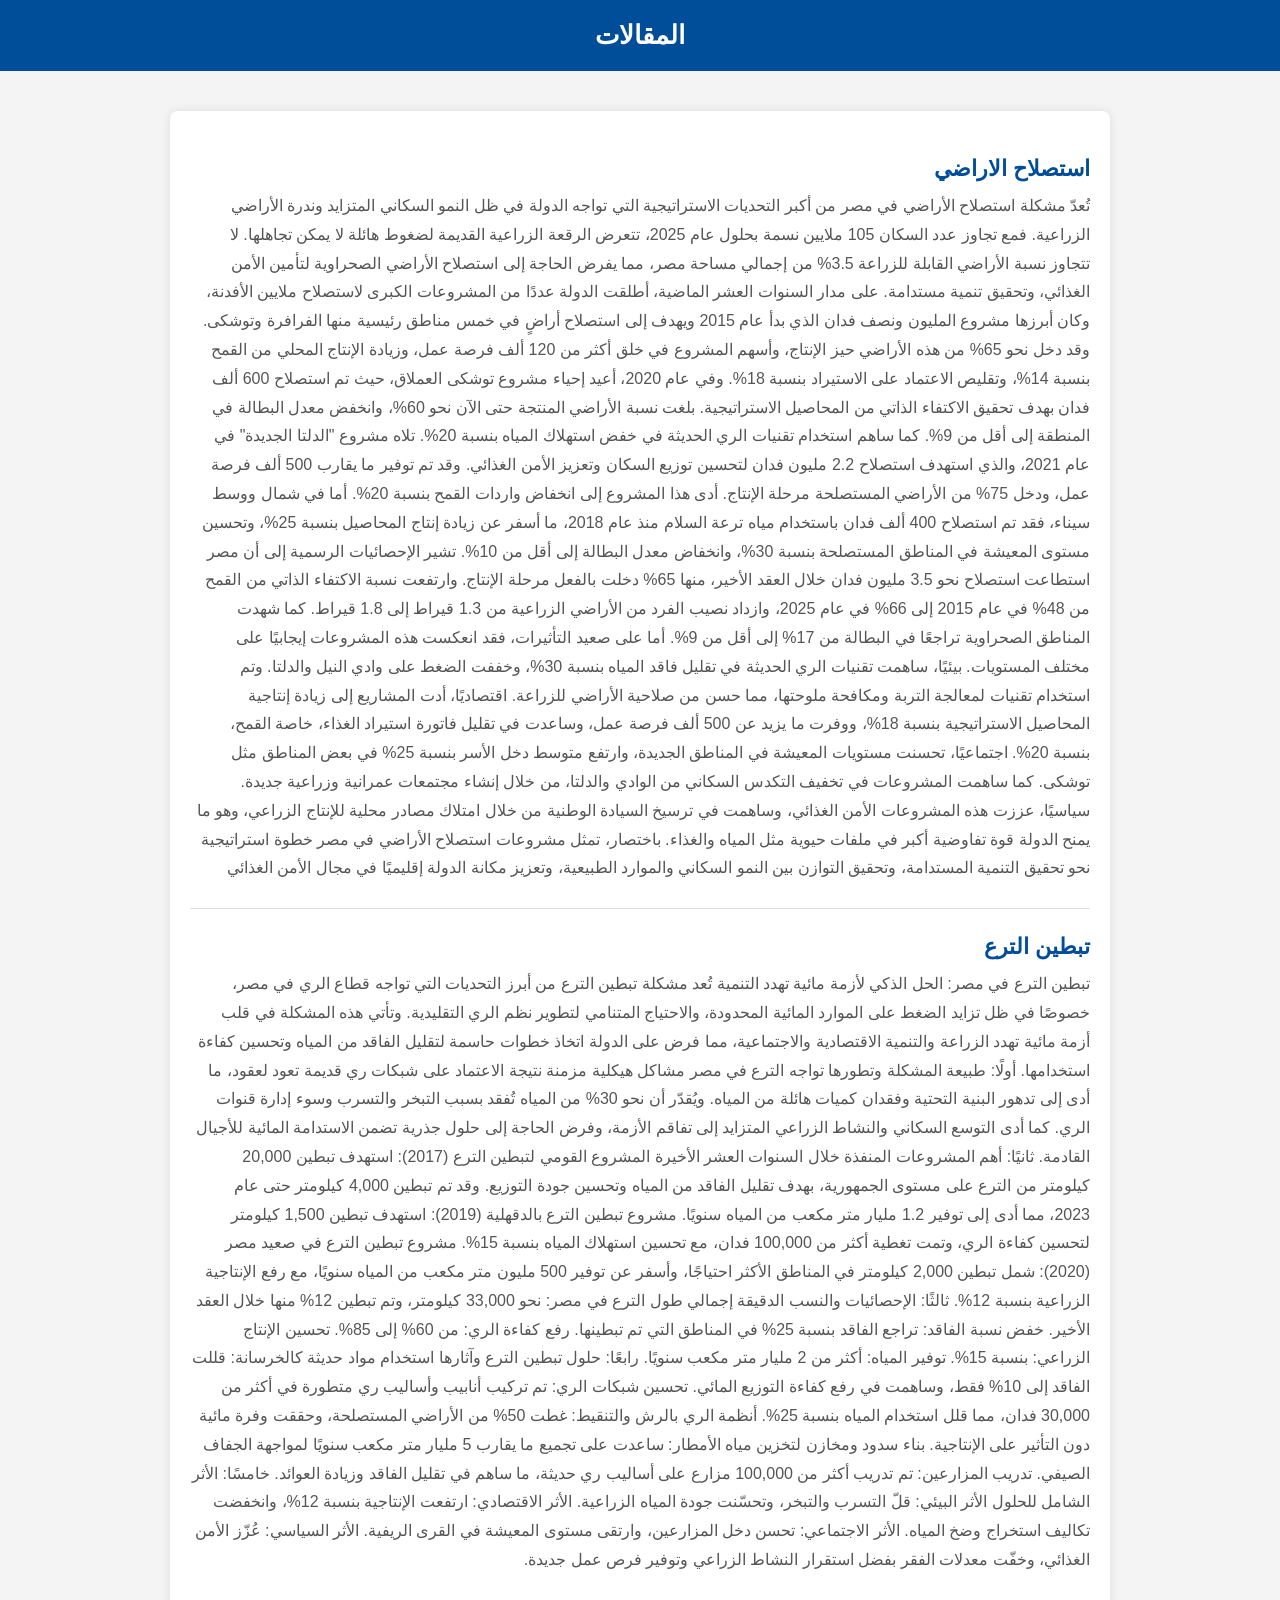
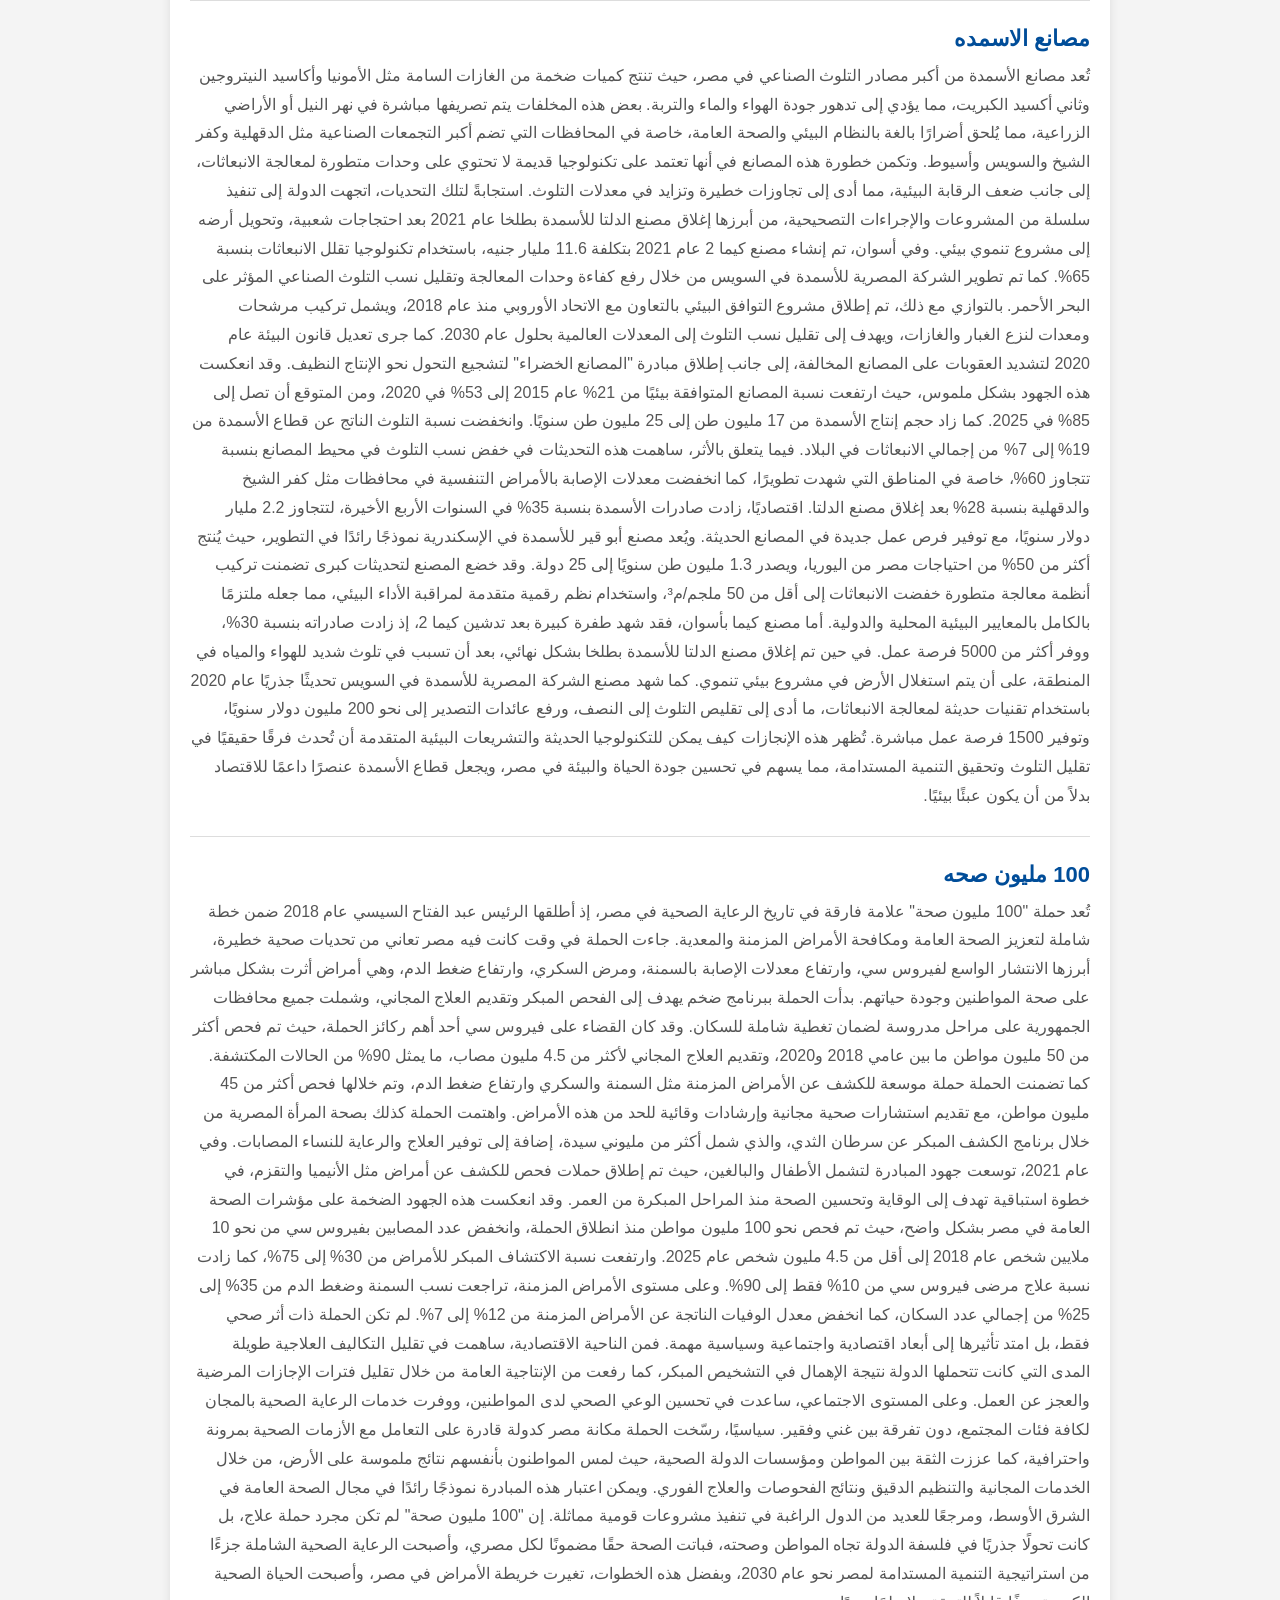
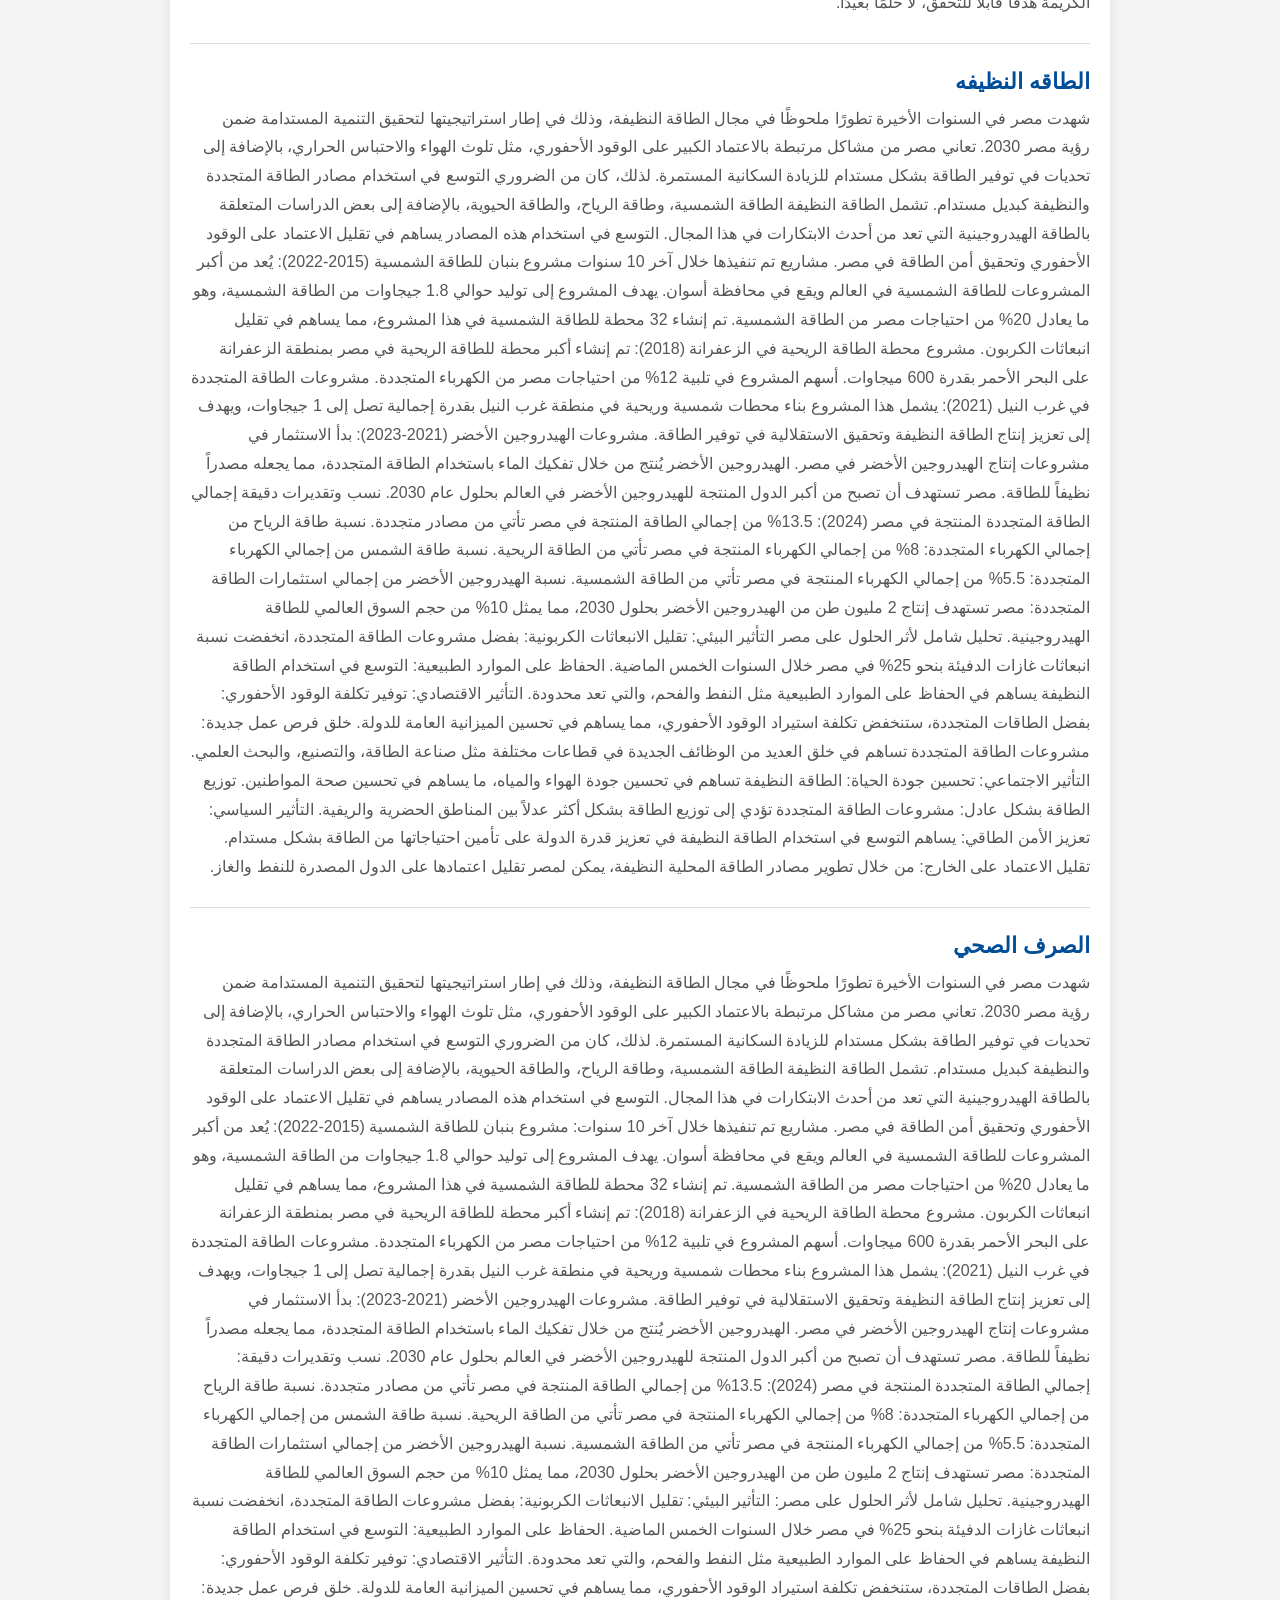
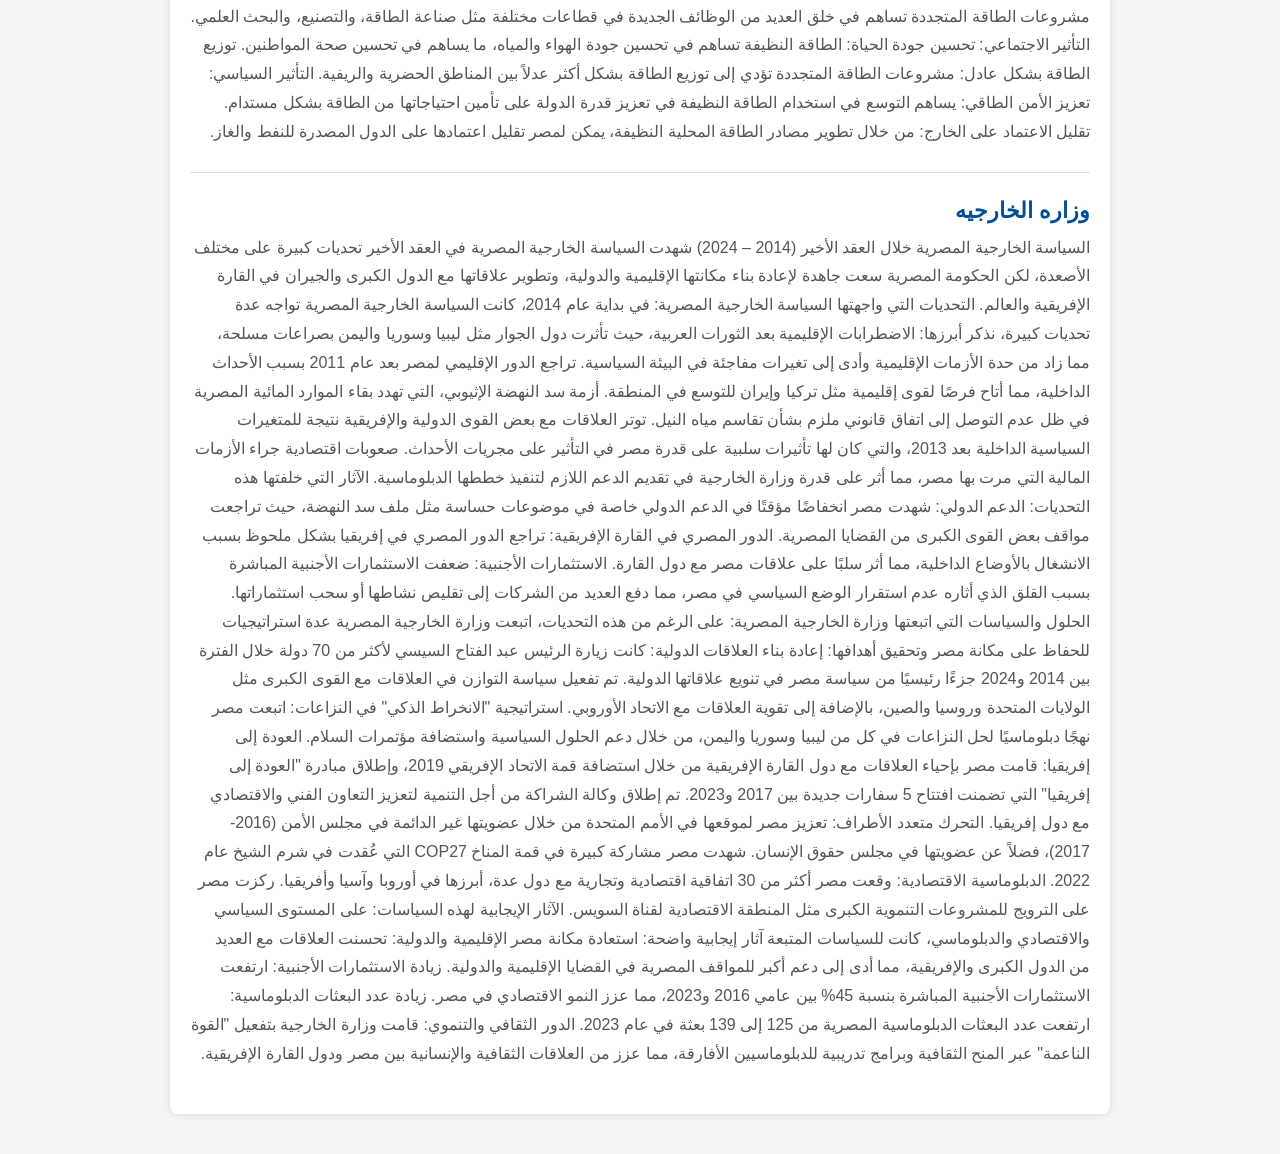
<file: maqalat.html>
<!DOCTYPE html>
<html lang="ar" dir="rtl">
<head>
  <meta charset="UTF-8">
  <title> المقالات</title>
  <style>
    body {
      font-family: 'Arial', sans-serif;
      background-color: #f4f4f4;
      margin: 0;
      padding: 0;
    }

    header {
      background-color:#004d99;
      color: white;
      padding: 20px;
      text-align: center;
      font-size: 26px;
      font-weight: bold;
    }

    .container {
      max-width: 900px;
      margin: 40px auto;
      padding: 20px;
      background-color: #fff;
      box-shadow: 0 0 10px rgba(0,0,0,0.1);
      border-radius: 8px;
    }

    .article {
      border-bottom: 1px solid #ddd;
      padding: 25px 0;
    }

    .article:last-child {
      border-bottom: none;
    }

    .article-title {
      font-size: 22px;
      font-weight: bold;
      margin-bottom: 10px;
      color: #004d99;
    }

    .article-content {
      font-size: 16px;
      color: #555;
      line-height: 1.8;
    }
  </style>
</head>
<body>

  <header>المقالات</header>

  <div class="container">

    <div class="article">
      <div class="article-title">استصلاح الاراضي</div>
      <div class="article-content">
        تُعدّ مشكلة استصلاح الأراضي في مصر من أكبر التحديات الاستراتيجية التي تواجه الدولة في ظل النمو السكاني المتزايد وندرة الأراضي الزراعية. فمع تجاوز عدد السكان 105 ملايين نسمة بحلول عام 2025، تتعرض الرقعة الزراعية القديمة لضغوط هائلة لا يمكن تجاهلها. لا تتجاوز نسبة الأراضي القابلة للزراعة 3.5% من إجمالي مساحة مصر، مما يفرض الحاجة إلى استصلاح الأراضي الصحراوية لتأمين الأمن الغذائي، وتحقيق تنمية مستدامة.

على مدار السنوات العشر الماضية، أطلقت الدولة عددًا من المشروعات الكبرى لاستصلاح ملايين الأفدنة، وكان أبرزها مشروع المليون ونصف فدان الذي بدأ عام 2015 ويهدف إلى استصلاح أراضٍ في خمس مناطق رئيسية منها الفرافرة وتوشكى. وقد دخل نحو 65% من هذه الأراضي حيز الإنتاج، وأسهم المشروع في خلق أكثر من 120 ألف فرصة عمل، وزيادة الإنتاج المحلي من القمح بنسبة 14%، وتقليص الاعتماد على الاستيراد بنسبة 18%.

وفي عام 2020، أعيد إحياء مشروع توشكى العملاق، حيث تم استصلاح 600 ألف فدان بهدف تحقيق الاكتفاء الذاتي من المحاصيل الاستراتيجية. بلغت نسبة الأراضي المنتجة حتى الآن نحو 60%، وانخفض معدل البطالة في المنطقة إلى أقل من 9%. كما ساهم استخدام تقنيات الري الحديثة في خفض استهلاك المياه بنسبة 20%.

تلاه مشروع "الدلتا الجديدة" في عام 2021، والذي استهدف استصلاح 2.2 مليون فدان لتحسين توزيع السكان وتعزيز الأمن الغذائي. وقد تم توفير ما يقارب 500 ألف فرصة عمل، ودخل 75% من الأراضي المستصلحة مرحلة الإنتاج. أدى هذا المشروع إلى انخفاض واردات القمح بنسبة 20%.

أما في شمال ووسط سيناء، فقد تم استصلاح 400 ألف فدان باستخدام مياه ترعة السلام منذ عام 2018، ما أسفر عن زيادة إنتاج المحاصيل بنسبة 25%، وتحسين مستوى المعيشة في المناطق المستصلحة بنسبة 30%، وانخفاض معدل البطالة إلى أقل من 10%.

تشير الإحصائيات الرسمية إلى أن مصر استطاعت استصلاح نحو 3.5 مليون فدان خلال العقد الأخير، منها 65% دخلت بالفعل مرحلة الإنتاج. وارتفعت نسبة الاكتفاء الذاتي من القمح من 48% في عام 2015 إلى 66% في عام 2025، وازداد نصيب الفرد من الأراضي الزراعية من 1.3 قيراط إلى 1.8 قيراط. كما شهدت المناطق الصحراوية تراجعًا في البطالة من 17% إلى أقل من 9%.

أما على صعيد التأثيرات، فقد انعكست هذه المشروعات إيجابيًا على مختلف المستويات. بيئيًا، ساهمت تقنيات الري الحديثة في تقليل فاقد المياه بنسبة 30%، وخففت الضغط على وادي النيل والدلتا. وتم استخدام تقنيات لمعالجة التربة ومكافحة ملوحتها، مما حسن من صلاحية الأراضي للزراعة.

اقتصاديًا، أدت المشاريع إلى زيادة إنتاجية المحاصيل الاستراتيجية بنسبة 18%، ووفرت ما يزيد عن 500 ألف فرصة عمل، وساعدت في تقليل فاتورة استيراد الغذاء، خاصة القمح، بنسبة 20%. اجتماعيًا، تحسنت مستويات المعيشة في المناطق الجديدة، وارتفع متوسط دخل الأسر بنسبة 25% في بعض المناطق مثل توشكى. كما ساهمت المشروعات في تخفيف التكدس السكاني من الوادي والدلتا، من خلال إنشاء مجتمعات عمرانية وزراعية جديدة.

سياسيًا، عززت هذه المشروعات الأمن الغذائي، وساهمت في ترسيخ السيادة الوطنية من خلال امتلاك مصادر محلية للإنتاج الزراعي، وهو ما يمنح الدولة قوة تفاوضية أكبر في ملفات حيوية مثل المياه والغذاء.

باختصار، تمثل مشروعات استصلاح الأراضي في مصر خطوة استراتيجية نحو تحقيق التنمية المستدامة، وتحقيق التوازن بين النمو السكاني والموارد الطبيعية، وتعزيز مكانة الدولة إقليميًا في مجال الأمن الغذائي
      </div>
    </div>

    <div class="article">
      <div class="article-title">تبطين الترع</div>
      <div class="article-content">
        تبطين الترع في مصر: الحل الذكي لأزمة مائية تهدد التنمية

تُعد مشكلة تبطين الترع من أبرز التحديات التي تواجه قطاع الري في مصر، خصوصًا في ظل تزايد الضغط على الموارد المائية المحدودة، والاحتياج المتنامي لتطوير نظم الري التقليدية. وتأتي هذه المشكلة في قلب أزمة مائية تهدد الزراعة والتنمية الاقتصادية والاجتماعية، مما فرض على الدولة اتخاذ خطوات حاسمة لتقليل الفاقد من المياه وتحسين كفاءة استخدامها.

أولًا: طبيعة المشكلة وتطورها
تواجه الترع في مصر مشاكل هيكلية مزمنة نتيجة الاعتماد على شبكات ري قديمة تعود لعقود، ما أدى إلى تدهور البنية التحتية وفقدان كميات هائلة من المياه. ويُقدّر أن نحو 30% من المياه تُفقد بسبب التبخر والتسرب وسوء إدارة قنوات الري. كما أدى التوسع السكاني والنشاط الزراعي المتزايد إلى تفاقم الأزمة، وفرض الحاجة إلى حلول جذرية تضمن الاستدامة المائية للأجيال القادمة.

ثانيًا: أهم المشروعات المنفذة خلال السنوات العشر الأخيرة
المشروع القومي لتبطين الترع (2017):
استهدف تبطين 20,000 كيلومتر من الترع على مستوى الجمهورية، بهدف تقليل الفاقد من المياه وتحسين جودة التوزيع. وقد تم تبطين 4,000 كيلومتر حتى عام 2023، مما أدى إلى توفير 1.2 مليار متر مكعب من المياه سنويًا.

مشروع تبطين الترع بالدقهلية (2019):
استهدف تبطين 1,500 كيلومتر لتحسين كفاءة الري، وتمت تغطية أكثر من 100,000 فدان، مع تحسين استهلاك المياه بنسبة 15%.

مشروع تبطين الترع في صعيد مصر (2020):
شمل تبطين 2,000 كيلومتر في المناطق الأكثر احتياجًا، وأسفر عن توفير 500 مليون متر مكعب من المياه سنويًا، مع رفع الإنتاجية الزراعية بنسبة 12%.

ثالثًا: الإحصائيات والنسب الدقيقة
إجمالي طول الترع في مصر: نحو 33,000 كيلومتر، وتم تبطين 12% منها خلال العقد الأخير.

خفض نسبة الفاقد: تراجع الفاقد بنسبة 25% في المناطق التي تم تبطينها.

رفع كفاءة الري: من 60% إلى 85%.

تحسين الإنتاج الزراعي: بنسبة 15%.

توفير المياه: أكثر من 2 مليار متر مكعب سنويًا.

رابعًا: حلول تبطين الترع وآثارها
استخدام مواد حديثة كالخرسانة:
قللت الفاقد إلى 10% فقط، وساهمت في رفع كفاءة التوزيع المائي.

تحسين شبكات الري:
تم تركيب أنابيب وأساليب ري متطورة في أكثر من 30,000 فدان، مما قلل استخدام المياه بنسبة 25%.

أنظمة الري بالرش والتنقيط:
غطت 50% من الأراضي المستصلحة، وحققت وفرة مائية دون التأثير على الإنتاجية.

بناء سدود ومخازن لتخزين مياه الأمطار:
ساعدت على تجميع ما يقارب 5 مليار متر مكعب سنويًا لمواجهة الجفاف الصيفي.

تدريب المزارعين:
تم تدريب أكثر من 100,000 مزارع على أساليب ري حديثة، ما ساهم في تقليل الفاقد وزيادة العوائد.

خامسًا: الأثر الشامل للحلول
الأثر البيئي:
قلّ التسرب والتبخر، وتحسّنت جودة المياه الزراعية.

الأثر الاقتصادي:
ارتفعت الإنتاجية بنسبة 12%، وانخفضت تكاليف استخراج وضخ المياه.

الأثر الاجتماعي:
تحسن دخل المزارعين، وارتقى مستوى المعيشة في القرى الريفية.

الأثر السياسي:
عُزّز الأمن الغذائي، وخفّت معدلات الفقر بفضل استقرار النشاط الزراعي وتوفير فرص عمل جديدة.


      </div>
    </div>

    <div class="article">
      <div class="article-title">مصانع الاسمده</div>
      <div class="article-content">
        تُعد مصانع الأسمدة من أكبر مصادر التلوث الصناعي في مصر، حيث تنتج كميات ضخمة من الغازات السامة مثل الأمونيا وأكاسيد النيتروجين وثاني أكسيد الكبريت، مما يؤدي إلى تدهور جودة الهواء والماء والتربة. بعض هذه المخلفات يتم تصريفها مباشرة في نهر النيل أو الأراضي الزراعية، مما يُلحق أضرارًا بالغة بالنظام البيئي والصحة العامة، خاصة في المحافظات التي تضم أكبر التجمعات الصناعية مثل الدقهلية وكفر الشيخ والسويس وأسيوط. وتكمن خطورة هذه المصانع في أنها تعتمد على تكنولوجيا قديمة لا تحتوي على وحدات متطورة لمعالجة الانبعاثات، إلى جانب ضعف الرقابة البيئية، مما أدى إلى تجاوزات خطيرة وتزايد في معدلات التلوث.

        استجابةً لتلك التحديات، اتجهت الدولة إلى تنفيذ سلسلة من المشروعات والإجراءات التصحيحية، من أبرزها إغلاق مصنع الدلتا للأسمدة بطلخا عام 2021 بعد احتجاجات شعبية، وتحويل أرضه إلى مشروع تنموي بيئي. وفي أسوان، تم إنشاء مصنع كيما 2 عام 2021 بتكلفة 11.6 مليار جنيه، باستخدام تكنولوجيا تقلل الانبعاثات بنسبة 65%. كما تم تطوير الشركة المصرية للأسمدة في السويس من خلال رفع كفاءة وحدات المعالجة وتقليل نسب التلوث الصناعي المؤثر على البحر الأحمر.
        
        بالتوازي مع ذلك، تم إطلاق مشروع التوافق البيئي بالتعاون مع الاتحاد الأوروبي منذ عام 2018، ويشمل تركيب مرشحات ومعدات لنزع الغبار والغازات، ويهدف إلى تقليل نسب التلوث إلى المعدلات العالمية بحلول عام 2030. كما جرى تعديل قانون البيئة عام 2020 لتشديد العقوبات على المصانع المخالفة، إلى جانب إطلاق مبادرة "المصانع الخضراء" لتشجيع التحول نحو الإنتاج النظيف.
        
        وقد انعكست هذه الجهود بشكل ملموس، حيث ارتفعت نسبة المصانع المتوافقة بيئيًا من 21% عام 2015 إلى 53% في 2020، ومن المتوقع أن تصل إلى 85% في 2025. كما زاد حجم إنتاج الأسمدة من 17 مليون طن إلى 25 مليون طن سنويًا. وانخفضت نسبة التلوث الناتج عن قطاع الأسمدة من 19% إلى 7% من إجمالي الانبعاثات في البلاد.
        
        فيما يتعلق بالأثر، ساهمت هذه التحديثات في خفض نسب التلوث في محيط المصانع بنسبة تتجاوز 60%، خاصة في المناطق التي شهدت تطويرًا، كما انخفضت معدلات الإصابة بالأمراض التنفسية في محافظات مثل كفر الشيخ والدقهلية بنسبة 28% بعد إغلاق مصنع الدلتا. اقتصاديًا، زادت صادرات الأسمدة بنسبة 35% في السنوات الأربع الأخيرة، لتتجاوز 2.2 مليار دولار سنويًا، مع توفير فرص عمل جديدة في المصانع الحديثة.
        
        ويُعد مصنع أبو قير للأسمدة في الإسكندرية نموذجًا رائدًا في التطوير، حيث يُنتج أكثر من 50% من احتياجات مصر من اليوريا، ويصدر 1.3 مليون طن سنويًا إلى 25 دولة. وقد خضع المصنع لتحديثات كبرى تضمنت تركيب أنظمة معالجة متطورة خفضت الانبعاثات إلى أقل من 50 ملجم/م³، واستخدام نظم رقمية متقدمة لمراقبة الأداء البيئي، مما جعله ملتزمًا بالكامل بالمعايير البيئية المحلية والدولية. أما مصنع كيما بأسوان، فقد شهد طفرة كبيرة بعد تدشين كيما 2، إذ زادت صادراته بنسبة 30%، ووفر أكثر من 5000 فرصة عمل. في حين تم إغلاق مصنع الدلتا للأسمدة بطلخا بشكل نهائي، بعد أن تسبب في تلوث شديد للهواء والمياه في المنطقة، على أن يتم استغلال الأرض في مشروع بيئي تنموي.
        
        كما شهد مصنع الشركة المصرية للأسمدة في السويس تحديثًا جذريًا عام 2020 باستخدام تقنيات حديثة لمعالجة الانبعاثات، ما أدى إلى تقليص التلوث إلى النصف، ورفع عائدات التصدير إلى نحو 200 مليون دولار سنويًا، وتوفير 1500 فرصة عمل مباشرة.
        
        تُظهر هذه الإنجازات كيف يمكن للتكنولوجيا الحديثة والتشريعات البيئية المتقدمة أن تُحدث فرقًا حقيقيًا في تقليل التلوث وتحقيق التنمية المستدامة، مما يسهم في تحسين جودة الحياة والبيئة في مصر، ويجعل قطاع الأسمدة عنصرًا داعمًا للاقتصاد بدلاً من أن يكون عبئًا بيئيًا.
        
        
      </div>
    </div>

    <div class="article">
      <div class="article-title">100 مليون صحه</div>
      <div class="article-content">
        تُعد حملة "100 مليون صحة" علامة فارقة في تاريخ الرعاية الصحية في مصر، إذ أطلقها الرئيس عبد الفتاح السيسي عام 2018 ضمن خطة شاملة لتعزيز الصحة العامة ومكافحة الأمراض المزمنة والمعدية. جاءت الحملة في وقت كانت فيه مصر تعاني من تحديات صحية خطيرة، أبرزها الانتشار الواسع لفيروس سي، وارتفاع معدلات الإصابة بالسمنة، ومرض السكري، وارتفاع ضغط الدم، وهي أمراض أثرت بشكل مباشر على صحة المواطنين وجودة حياتهم.

بدأت الحملة ببرنامج ضخم يهدف إلى الفحص المبكر وتقديم العلاج المجاني، وشملت جميع محافظات الجمهورية على مراحل مدروسة لضمان تغطية شاملة للسكان. وقد كان القضاء على فيروس سي أحد أهم ركائز الحملة، حيث تم فحص أكثر من 50 مليون مواطن ما بين عامي 2018 و2020، وتقديم العلاج المجاني لأكثر من 4.5 مليون مصاب، ما يمثل 90% من الحالات المكتشفة. كما تضمنت الحملة حملة موسعة للكشف عن الأمراض المزمنة مثل السمنة والسكري وارتفاع ضغط الدم، وتم خلالها فحص أكثر من 45 مليون مواطن، مع تقديم استشارات صحية مجانية وإرشادات وقائية للحد من هذه الأمراض.

واهتمت الحملة كذلك بصحة المرأة المصرية من خلال برنامج الكشف المبكر عن سرطان الثدي، والذي شمل أكثر من مليوني سيدة، إضافة إلى توفير العلاج والرعاية للنساء المصابات. وفي عام 2021، توسعت جهود المبادرة لتشمل الأطفال والبالغين، حيث تم إطلاق حملات فحص للكشف عن أمراض مثل الأنيميا والتقزم، في خطوة استباقية تهدف إلى الوقاية وتحسين الصحة منذ المراحل المبكرة من العمر.

وقد انعكست هذه الجهود الضخمة على مؤشرات الصحة العامة في مصر بشكل واضح، حيث تم فحص نحو 100 مليون مواطن منذ انطلاق الحملة، وانخفض عدد المصابين بفيروس سي من نحو 10 ملايين شخص عام 2018 إلى أقل من 4.5 مليون شخص عام 2025. وارتفعت نسبة الاكتشاف المبكر للأمراض من 30% إلى 75%، كما زادت نسبة علاج مرضى فيروس سي من 10% فقط إلى 90%. وعلى مستوى الأمراض المزمنة، تراجعت نسب السمنة وضغط الدم من 35% إلى 25% من إجمالي عدد السكان، كما انخفض معدل الوفيات الناتجة عن الأمراض المزمنة من 12% إلى 7%.

لم تكن الحملة ذات أثر صحي فقط، بل امتد تأثيرها إلى أبعاد اقتصادية واجتماعية وسياسية مهمة. فمن الناحية الاقتصادية، ساهمت في تقليل التكاليف العلاجية طويلة المدى التي كانت تتحملها الدولة نتيجة الإهمال في التشخيص المبكر، كما رفعت من الإنتاجية العامة من خلال تقليل فترات الإجازات المرضية والعجز عن العمل. وعلى المستوى الاجتماعي، ساعدت في تحسين الوعي الصحي لدى المواطنين، ووفرت خدمات الرعاية الصحية بالمجان لكافة فئات المجتمع، دون تفرقة بين غني وفقير.

سياسيًا، رسّخت الحملة مكانة مصر كدولة قادرة على التعامل مع الأزمات الصحية بمرونة واحترافية، كما عززت الثقة بين المواطن ومؤسسات الدولة الصحية، حيث لمس المواطنون بأنفسهم نتائج ملموسة على الأرض، من خلال الخدمات المجانية والتنظيم الدقيق ونتائج الفحوصات والعلاج الفوري. ويمكن اعتبار هذه المبادرة نموذجًا رائدًا في مجال الصحة العامة في الشرق الأوسط، ومرجعًا للعديد من الدول الراغبة في تنفيذ مشروعات قومية مماثلة.

إن "100 مليون صحة" لم تكن مجرد حملة علاج، بل كانت تحولًا جذريًا في فلسفة الدولة تجاه المواطن وصحته، فباتت الصحة حقًا مضمونًا لكل مصري، وأصبحت الرعاية الصحية الشاملة جزءًا من استراتيجية التنمية المستدامة لمصر نحو عام 2030، وبفضل هذه الخطوات، تغيرت خريطة الأمراض في مصر، وأصبحت الحياة الصحية الكريمة هدفًا قابلاً للتحقق، لا حلمًا بعيدًا.


      </div>
    </div>

    <div class="article">
      <div class="article-title">الطاقه النظيفه</div>
      <div class="article-content">
        شهدت مصر في السنوات الأخيرة تطورًا ملحوظًا في مجال الطاقة النظيفة، وذلك في إطار استراتيجيتها لتحقيق التنمية المستدامة ضمن رؤية مصر 2030. تعاني مصر من مشاكل مرتبطة بالاعتماد الكبير على الوقود الأحفوري، مثل تلوث الهواء والاحتباس الحراري، بالإضافة إلى تحديات في توفير الطاقة بشكل مستدام للزيادة السكانية المستمرة. لذلك، كان من الضروري التوسع في استخدام مصادر الطاقة المتجددة والنظيفة كبديل مستدام.

تشمل الطاقة النظيفة الطاقة الشمسية، وطاقة الرياح، والطاقة الحيوية، بالإضافة إلى بعض الدراسات المتعلقة بالطاقة الهيدروجينية التي تعد من أحدث الابتكارات في هذا المجال. التوسع في استخدام هذه المصادر يساهم في تقليل الاعتماد على الوقود الأحفوري وتحقيق أمن الطاقة في مصر.

مشاريع تم تنفيذها خلال آخر 10 سنوات

مشروع بنبان للطاقة الشمسية (2015-2022):
يُعد من أكبر المشروعات للطاقة الشمسية في العالم ويقع في محافظة أسوان. يهدف المشروع إلى توليد حوالي 1.8 جيجاوات من الطاقة الشمسية، وهو ما يعادل 20% من احتياجات مصر من الطاقة الشمسية. تم إنشاء 32 محطة للطاقة الشمسية في هذا المشروع، مما يساهم في تقليل انبعاثات الكربون.

مشروع محطة الطاقة الريحية في الزعفرانة (2018):
تم إنشاء أكبر محطة للطاقة الريحية في مصر بمنطقة الزعفرانة على البحر الأحمر بقدرة 600 ميجاوات. أسهم المشروع في تلبية 12% من احتياجات مصر من الكهرباء المتجددة.

مشروعات الطاقة المتجددة في غرب النيل (2021):
يشمل هذا المشروع بناء محطات شمسية وريحية في منطقة غرب النيل بقدرة إجمالية تصل إلى 1 جيجاوات، ويهدف إلى تعزيز إنتاج الطاقة النظيفة وتحقيق الاستقلالية في توفير الطاقة.

مشروعات الهيدروجين الأخضر (2021-2023):
بدأ الاستثمار في مشروعات إنتاج الهيدروجين الأخضر في مصر. الهيدروجين الأخضر يُنتج من خلال تفكيك الماء باستخدام الطاقة المتجددة، مما يجعله مصدراً نظيفاً للطاقة. مصر تستهدف أن تصبح من أكبر الدول المنتجة للهيدروجين الأخضر في العالم بحلول عام 2030.

نسب وتقديرات دقيقة

إجمالي الطاقة المتجددة المنتجة في مصر (2024):
13.5% من إجمالي الطاقة المنتجة في مصر تأتي من مصادر متجددة.

نسبة طاقة الرياح من إجمالي الكهرباء المتجددة:
8% من إجمالي الكهرباء المنتجة في مصر تأتي من الطاقة الريحية.

نسبة طاقة الشمس من إجمالي الكهرباء المتجددة:
5.5% من إجمالي الكهرباء المنتجة في مصر تأتي من الطاقة الشمسية.

نسبة الهيدروجين الأخضر من إجمالي استثمارات الطاقة المتجددة:
مصر تستهدف إنتاج 2 مليون طن من الهيدروجين الأخضر بحلول 2030، مما يمثل 10% من حجم السوق العالمي للطاقة الهيدروجينية.

تحليل شامل لأثر الحلول على مصر

التأثير البيئي:

تقليل الانبعاثات الكربونية: بفضل مشروعات الطاقة المتجددة، انخفضت نسبة انبعاثات غازات الدفيئة بنحو 25% في مصر خلال السنوات الخمس الماضية.

الحفاظ على الموارد الطبيعية: التوسع في استخدام الطاقة النظيفة يساهم في الحفاظ على الموارد الطبيعية مثل النفط والفحم، والتي تعد محدودة.

التأثير الاقتصادي:

توفير تكلفة الوقود الأحفوري: بفضل الطاقات المتجددة، ستنخفض تكلفة استيراد الوقود الأحفوري، مما يساهم في تحسين الميزانية العامة للدولة.

خلق فرص عمل جديدة: مشروعات الطاقة المتجددة تساهم في خلق العديد من الوظائف الجديدة في قطاعات مختلفة مثل صناعة الطاقة، والتصنيع، والبحث العلمي.

التأثير الاجتماعي:

تحسين جودة الحياة: الطاقة النظيفة تساهم في تحسين جودة الهواء والمياه، ما يساهم في تحسين صحة المواطنين.

توزيع الطاقة بشكل عادل: مشروعات الطاقة المتجددة تؤدي إلى توزيع الطاقة بشكل أكثر عدلاً بين المناطق الحضرية والريفية.

التأثير السياسي:

تعزيز الأمن الطاقي: يساهم التوسع في استخدام الطاقة النظيفة في تعزيز قدرة الدولة على تأمين احتياجاتها من الطاقة بشكل مستدام.

تقليل الاعتماد على الخارج: من خلال تطوير مصادر الطاقة المحلية النظيفة، يمكن لمصر تقليل اعتمادها على الدول المصدرة للنفط والغاز.
      </div>
    </div>

    <div class="article">
      <div class="article-title">الصرف الصحي</div>
      <div class="article-content">
        شهدت مصر في السنوات الأخيرة تطورًا ملحوظًا في مجال الطاقة النظيفة، وذلك في إطار استراتيجيتها لتحقيق التنمية المستدامة ضمن رؤية مصر 2030. تعاني مصر من مشاكل مرتبطة بالاعتماد الكبير على الوقود الأحفوري، مثل تلوث الهواء والاحتباس الحراري، بالإضافة إلى تحديات في توفير الطاقة بشكل مستدام للزيادة السكانية المستمرة. لذلك، كان من الضروري التوسع في استخدام مصادر الطاقة المتجددة والنظيفة كبديل مستدام.

        تشمل الطاقة النظيفة الطاقة الشمسية، وطاقة الرياح، والطاقة الحيوية، بالإضافة إلى بعض الدراسات المتعلقة بالطاقة الهيدروجينية التي تعد من أحدث الابتكارات في هذا المجال. التوسع في استخدام هذه المصادر يساهم في تقليل الاعتماد على الوقود الأحفوري وتحقيق أمن الطاقة في مصر.
        
        مشاريع تم تنفيذها خلال آخر 10 سنوات:
        
        مشروع بنبان للطاقة الشمسية (2015-2022): يُعد من أكبر المشروعات للطاقة الشمسية في العالم ويقع في محافظة أسوان. يهدف المشروع إلى توليد حوالي 1.8 جيجاوات من الطاقة الشمسية، وهو ما يعادل 20% من احتياجات مصر من الطاقة الشمسية. تم إنشاء 32 محطة للطاقة الشمسية في هذا المشروع، مما يساهم في تقليل انبعاثات الكربون.
        
        مشروع محطة الطاقة الريحية في الزعفرانة (2018): تم إنشاء أكبر محطة للطاقة الريحية في مصر بمنطقة الزعفرانة على البحر الأحمر بقدرة 600 ميجاوات. أسهم المشروع في تلبية 12% من احتياجات مصر من الكهرباء المتجددة.
        
        مشروعات الطاقة المتجددة في غرب النيل (2021): يشمل هذا المشروع بناء محطات شمسية وريحية في منطقة غرب النيل بقدرة إجمالية تصل إلى 1 جيجاوات، ويهدف إلى تعزيز إنتاج الطاقة النظيفة وتحقيق الاستقلالية في توفير الطاقة.
        
        مشروعات الهيدروجين الأخضر (2021-2023): بدأ الاستثمار في مشروعات إنتاج الهيدروجين الأخضر في مصر. الهيدروجين الأخضر يُنتج من خلال تفكيك الماء باستخدام الطاقة المتجددة، مما يجعله مصدراً نظيفاً للطاقة. مصر تستهدف أن تصبح من أكبر الدول المنتجة للهيدروجين الأخضر في العالم بحلول عام 2030.
        
        نسب وتقديرات دقيقة:
        
        إجمالي الطاقة المتجددة المنتجة في مصر (2024): 13.5% من إجمالي الطاقة المنتجة في مصر تأتي من مصادر متجددة.
        
        نسبة طاقة الرياح من إجمالي الكهرباء المتجددة: 8% من إجمالي الكهرباء المنتجة في مصر تأتي من الطاقة الريحية.
        
        نسبة طاقة الشمس من إجمالي الكهرباء المتجددة: 5.5% من إجمالي الكهرباء المنتجة في مصر تأتي من الطاقة الشمسية.
        
        نسبة الهيدروجين الأخضر من إجمالي استثمارات الطاقة المتجددة: مصر تستهدف إنتاج 2 مليون طن من الهيدروجين الأخضر بحلول 2030، مما يمثل 10% من حجم السوق العالمي للطاقة الهيدروجينية.
        
        تحليل شامل لأثر الحلول على مصر:
        
        التأثير البيئي:
        
        تقليل الانبعاثات الكربونية: بفضل مشروعات الطاقة المتجددة، انخفضت نسبة انبعاثات غازات الدفيئة بنحو 25% في مصر خلال السنوات الخمس الماضية.
        
        الحفاظ على الموارد الطبيعية: التوسع في استخدام الطاقة النظيفة يساهم في الحفاظ على الموارد الطبيعية مثل النفط والفحم، والتي تعد محدودة.
        
        التأثير الاقتصادي:
        
        توفير تكلفة الوقود الأحفوري: بفضل الطاقات المتجددة، ستنخفض تكلفة استيراد الوقود الأحفوري، مما يساهم في تحسين الميزانية العامة للدولة.
        
        خلق فرص عمل جديدة: مشروعات الطاقة المتجددة تساهم في خلق العديد من الوظائف الجديدة في قطاعات مختلفة مثل صناعة الطاقة، والتصنيع، والبحث العلمي.
        
        التأثير الاجتماعي:
        
        تحسين جودة الحياة: الطاقة النظيفة تساهم في تحسين جودة الهواء والمياه، ما يساهم في تحسين صحة المواطنين.
        
        توزيع الطاقة بشكل عادل: مشروعات الطاقة المتجددة تؤدي إلى توزيع الطاقة بشكل أكثر عدلاً بين المناطق الحضرية والريفية.
        
        التأثير السياسي:
        
        تعزيز الأمن الطاقي: يساهم التوسع في استخدام الطاقة النظيفة في تعزيز قدرة الدولة على تأمين احتياجاتها من الطاقة بشكل مستدام.
        
        تقليل الاعتماد على الخارج: من خلال تطوير مصادر الطاقة المحلية النظيفة، يمكن لمصر تقليل اعتمادها على الدول المصدرة للنفط والغاز.
      </div>
    </div>

    <div class="article">
      <div class="article-title">وزاره الخارجيه</div>
      <div class="article-content">
        السياسة الخارجية المصرية خلال العقد الأخير (2014 – 2024) 

شهدت السياسة الخارجية المصرية في العقد الأخير تحديات كبيرة على مختلف الأصعدة، لكن الحكومة المصرية سعت جاهدة لإعادة بناء مكانتها الإقليمية والدولية، وتطوير علاقاتها مع الدول الكبرى والجيران في القارة الإفريقية والعالم.

التحديات التي واجهتها السياسة الخارجية المصرية:
في بداية عام 2014، كانت السياسة الخارجية المصرية تواجه عدة تحديات كبيرة، نذكر أبرزها:

الاضطرابات الإقليمية بعد الثورات العربية، حيث تأثرت دول الجوار مثل ليبيا وسوريا واليمن بصراعات مسلحة، مما زاد من حدة الأزمات الإقليمية وأدى إلى تغيرات مفاجئة في البيئة السياسية.

تراجع الدور الإقليمي لمصر بعد عام 2011 بسبب الأحداث الداخلية، مما أتاح فرصًا لقوى إقليمية مثل تركيا وإيران للتوسع في المنطقة.

أزمة سد النهضة الإثيوبي، التي تهدد بقاء الموارد المائية المصرية في ظل عدم التوصل إلى اتفاق قانوني ملزم بشأن تقاسم مياه النيل.

توتر العلاقات مع بعض القوى الدولية والإفريقية نتيجة للمتغيرات السياسية الداخلية بعد 2013، والتي كان لها تأثيرات سلبية على قدرة مصر في التأثير على مجريات الأحداث.

صعوبات اقتصادية جراء الأزمات المالية التي مرت بها مصر، مما أثر على قدرة وزارة الخارجية في تقديم الدعم اللازم لتنفيذ خططها الدبلوماسية.

الآثار التي خلفتها هذه التحديات:
الدعم الدولي: شهدت مصر انخفاضًا مؤقتًا في الدعم الدولي خاصة في موضوعات حساسة مثل ملف سد النهضة، حيث تراجعت مواقف بعض القوى الكبرى من القضايا المصرية.

الدور المصري في القارة الإفريقية: تراجع الدور المصري في إفريقيا بشكل ملحوظ بسبب الانشغال بالأوضاع الداخلية، مما أثر سلبًا على علاقات مصر مع دول القارة.

الاستثمارات الأجنبية: ضعفت الاستثمارات الأجنبية المباشرة بسبب القلق الذي أثاره عدم استقرار الوضع السياسي في مصر، مما دفع العديد من الشركات إلى تقليص نشاطها أو سحب استثماراتها.

الحلول والسياسات التي اتبعتها وزارة الخارجية المصرية:
على الرغم من هذه التحديات، اتبعت وزارة الخارجية المصرية عدة استراتيجيات للحفاظ على مكانة مصر وتحقيق أهدافها:

إعادة بناء العلاقات الدولية:

كانت زيارة الرئيس عبد الفتاح السيسي لأكثر من 70 دولة خلال الفترة بين 2014 و2024 جزءًا رئيسيًا من سياسة مصر في تنويع علاقاتها الدولية.

تم تفعيل سياسة التوازن في العلاقات مع القوى الكبرى مثل الولايات المتحدة وروسيا والصين، بالإضافة إلى تقوية العلاقات مع الاتحاد الأوروبي.

استراتيجية "الانخراط الذكي" في النزاعات:

اتبعت مصر نهجًا دبلوماسيًا لحل النزاعات في كل من ليبيا وسوريا واليمن، من خلال دعم الحلول السياسية واستضافة مؤتمرات السلام.

العودة إلى إفريقيا:

قامت مصر بإحياء العلاقات مع دول القارة الإفريقية من خلال استضافة قمة الاتحاد الإفريقي 2019، وإطلاق مبادرة "العودة إلى إفريقيا" التي تضمنت افتتاح 5 سفارات جديدة بين 2017 و2023.

تم إطلاق وكالة الشراكة من أجل التنمية لتعزيز التعاون الفني والاقتصادي مع دول إفريقيا.

التحرك متعدد الأطراف:

تعزيز مصر لموقعها في الأمم المتحدة من خلال عضويتها غير الدائمة في مجلس الأمن (2016-2017)، فضلاً عن عضويتها في مجلس حقوق الإنسان.

شهدت مصر مشاركة كبيرة في قمة المناخ COP27 التي عُقدت في شرم الشيخ عام 2022.

الدبلوماسية الاقتصادية:

وقعت مصر أكثر من 30 اتفاقية اقتصادية وتجارية مع دول عدة، أبرزها في أوروبا وآسيا وأفريقيا.

ركزت مصر على الترويج للمشروعات التنموية الكبرى مثل المنطقة الاقتصادية لقناة السويس.

الآثار الإيجابية لهذه السياسات:
على المستوى السياسي والاقتصادي والدبلوماسي، كانت للسياسات المتبعة آثار إيجابية واضحة:

استعادة مكانة مصر الإقليمية والدولية: تحسنت العلاقات مع العديد من الدول الكبرى والإفريقية، مما أدى إلى دعم أكبر للمواقف المصرية في القضايا الإقليمية والدولية.

زيادة الاستثمارات الأجنبية: ارتفعت الاستثمارات الأجنبية المباشرة بنسبة 45% بين عامي 2016 و2023، مما عزز النمو الاقتصادي في مصر.

زيادة عدد البعثات الدبلوماسية: ارتفعت عدد البعثات الدبلوماسية المصرية من 125 إلى 139 بعثة في عام 2023.

الدور الثقافي والتنموي: قامت وزارة الخارجية بتفعيل "القوة الناعمة" عبر المنح الثقافية وبرامج تدريبية للدبلوماسيين الأفارقة، مما عزز من العلاقات الثقافية والإنسانية بين مصر ودول القارة الإفريقية.
      </div>
    </div>

  </div>

</body>
</html>
</file>
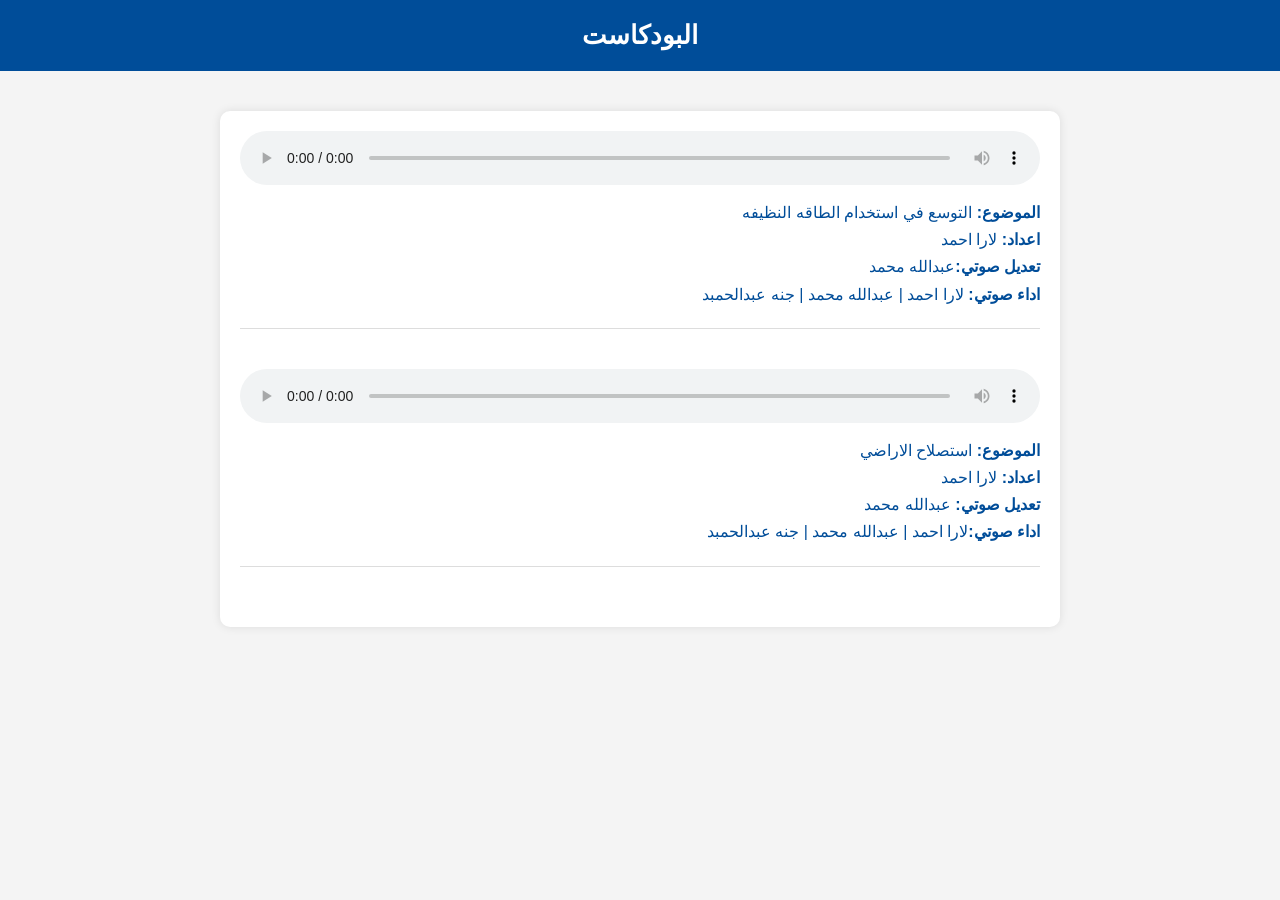
<file: podcasts.html>
<!DOCTYPE html>
<html lang="ar" dir="rtl">
<head>
  <meta charset="UTF-8">
  <title>صفحة البودكاست</title>
  <style>
    body {
      font-family: 'Arial', sans-serif;
      background-color: #f4f4f4;
      margin: 0;
      padding: 0;
    }

    header {
      background-color: #004d99;
      color: white;
      padding: 20px;
      text-align: center;
      font-size: 26px;
      font-weight: bold;
    }

    .podcast-section {
      max-width: 800px;
      margin: 40px auto;
      padding: 20px;
      background-color: #fff;
      border-radius: 10px;
      box-shadow: 0 0 10px rgba(0,0,0,0.1);
    }

    .track {
      margin-bottom: 40px;
      padding-bottom: 20px;
      border-bottom: 1px solid #ddd;
    }

    .track audio {
      width: 100%;
      margin-bottom: 10px;
    }

    .info {
      font-size: 16px;
      color: #004d99;
      line-height: 1.7;
    }

    .info span {
      font-weight: bold;
      color:#004d99;
    }
  </style>
</head>
<body>

  <header>البودكاست</header>

  <div class="podcast-section">

    <div class="track">
      <audio controls>
        <source src="C:\Users\laran\OneDrive\Desktop\NEWS\el taka el nadefa podcast .mp3" type="audio/mpeg">
        متصفحك لا يدعم تشغيل الصوت.
      </audio>
      <div class="info">
        <span>الموضوع:</span> التوسع في استخدام الطاقه النظيفه<br>
        <span>اعداد:</span> لارا احمد <br>
        <span>تعديل صوتي:</span>عبدالله محمد <br>
        <span>اداء صوتي:</span> لارا احمد | عبدالله محمد | جنه عبدالحمبد
      </div>
    </div>

    <div class="track">
      <audio controls>
        <source src="C:\Users\laran\OneDrive\Desktop\NEWS\2stsla7 el aradi podcast.mp3" type="audio/mpeg">
        متصفحك لا يدعم تشغيل الصوت.
      </audio>
      <div class="info">
        <span>الموضوع:</span> استصلاح الاراضي <br>
        <span>اعداد:</span> لارا احمد  <br>
        <span>تعديل صوتي:</span> عبدالله محمد <br>
        <span>اداء صوتي:</span>لارا احمد | عبدالله محمد | جنه عبدالحمبد
      </div>
    </div>

  </div>

</body>
</html>
</file>
